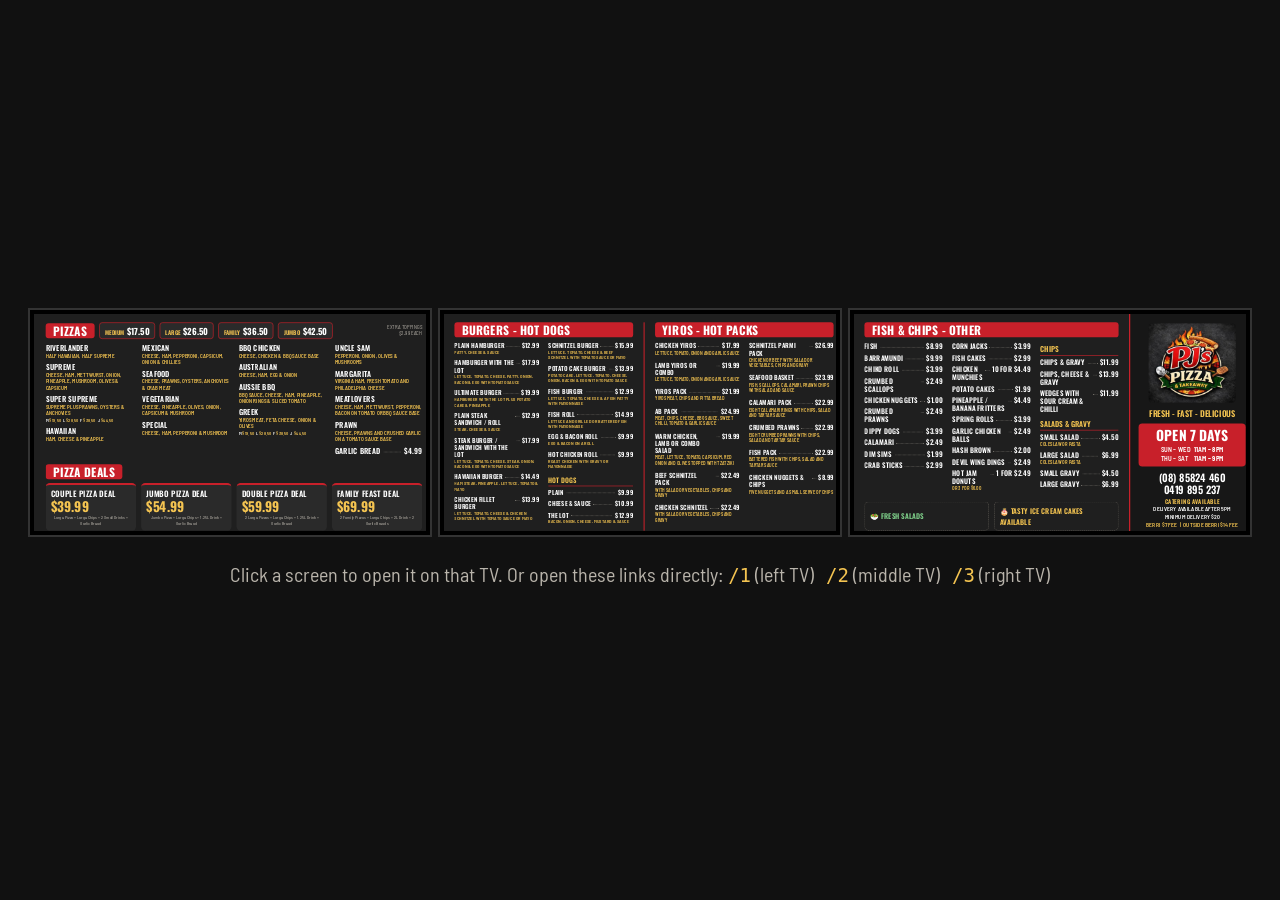
<file: index.html>
<!DOCTYPE html>
<html lang="en">
<head>
<meta charset="utf-8">
<meta name="viewport" content="width=device-width, initial-scale=1, minimum-scale=1, maximum-scale=1, user-scalable=no, viewport-fit=cover">
<meta name="theme-color" content="#1f1f1f">
<title>PJ's Pizza & Takeaway – Menu Wall</title>
<link rel="icon" href="/logo.jpg">
<link rel="preconnect" href="https://fonts.googleapis.com">
<link rel="preconnect" href="https://fonts.gstatic.com" crossorigin>
<link href="https://fonts.googleapis.com/css2?family=Oswald:wght@500;600;700&family=Barlow+Semi+Condensed:wght@500;600;700&display=swap" rel="stylesheet">
<link rel="stylesheet" href="/style.css">
</head>
<body>
<script src="/menu.js"></script>
<script src="/app.js"></script>
</body>
</html>
</file>
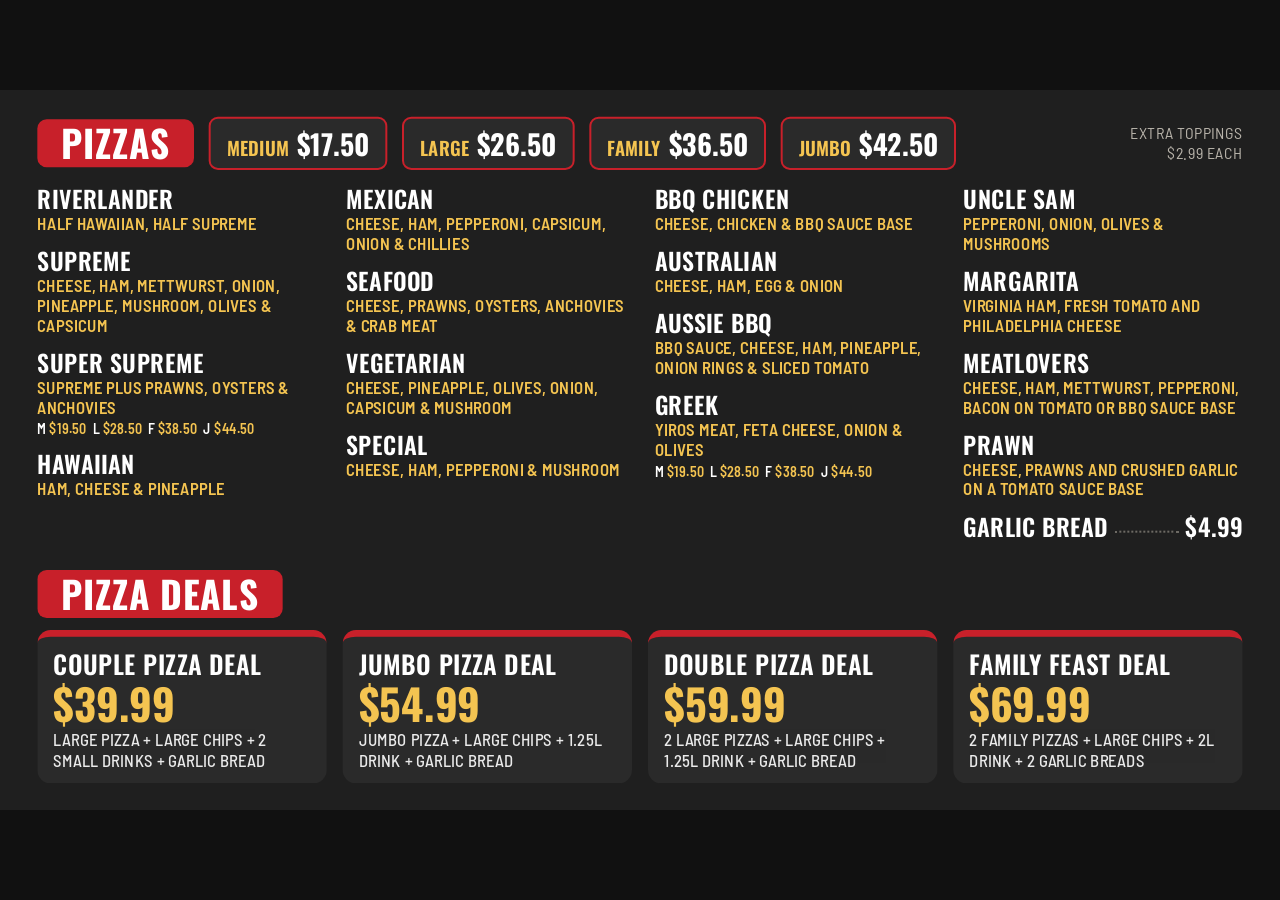
<file: 1.html>
<!DOCTYPE html>
<html lang="en">
<head>
<meta charset="utf-8">
<meta name="viewport" content="width=device-width, initial-scale=1, minimum-scale=1, maximum-scale=1, user-scalable=no, viewport-fit=cover">
<meta name="theme-color" content="#1f1f1f">
<title>PJ's Pizza – Pizzas & Deals</title>
<link rel="icon" href="/logo.jpg">
<link rel="preconnect" href="https://fonts.googleapis.com">
<link rel="preconnect" href="https://fonts.gstatic.com" crossorigin>
<link href="https://fonts.googleapis.com/css2?family=Oswald:wght@500;600;700&family=Barlow+Semi+Condensed:wght@500;600;700&display=swap" rel="stylesheet">
<link rel="stylesheet" href="/style.css">
</head>
<body>
<script>window.SCREEN=1;</script>
<script src="/menu.js"></script>
<script src="/app.js"></script>
</body>
</html>
</file>
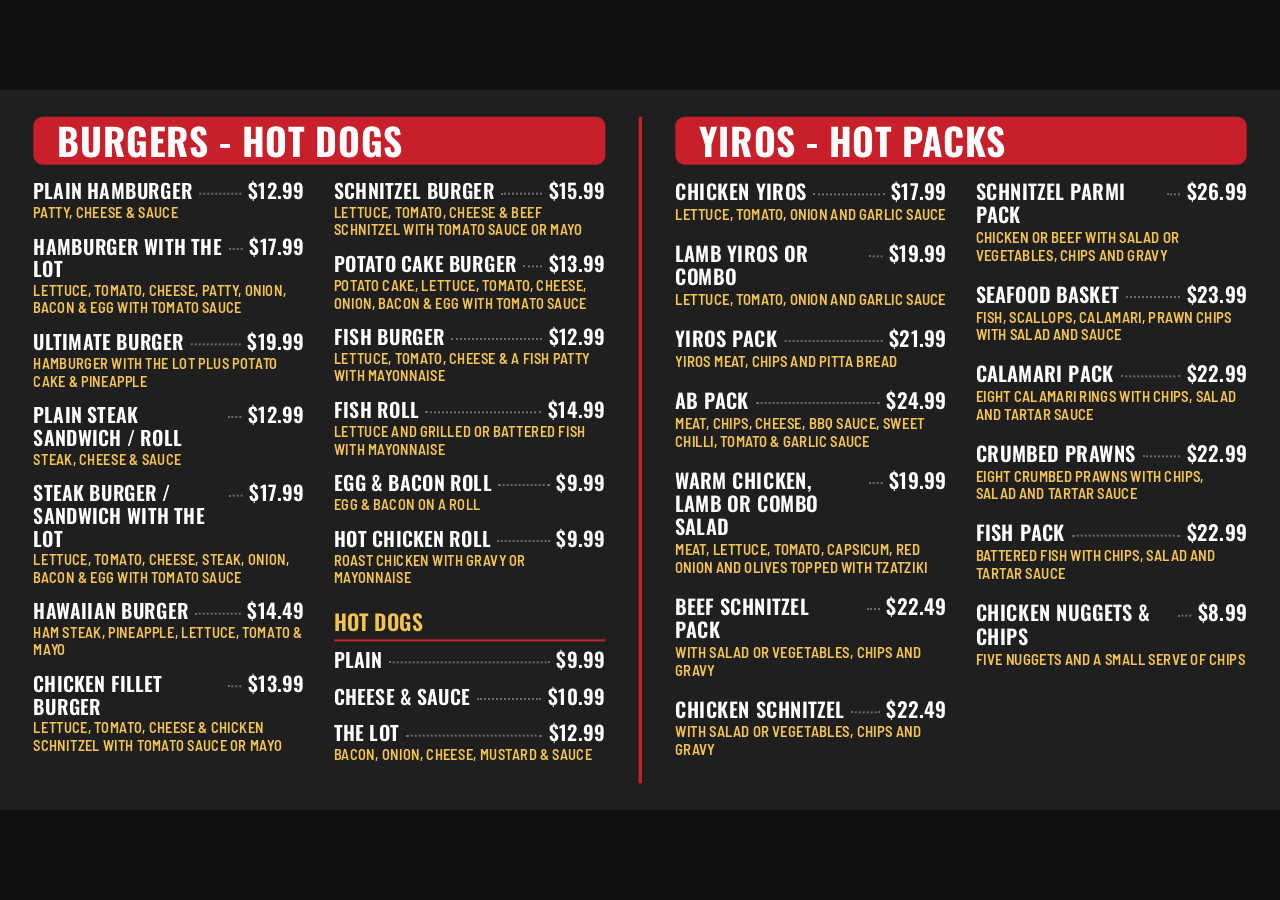
<file: 2.html>
<!DOCTYPE html>
<html lang="en">
<head>
<meta charset="utf-8">
<meta name="viewport" content="width=device-width, initial-scale=1, minimum-scale=1, maximum-scale=1, user-scalable=no, viewport-fit=cover">
<meta name="theme-color" content="#1f1f1f">
<title>PJ's Pizza – Burgers & Yiros</title>
<link rel="icon" href="/logo.jpg">
<link rel="preconnect" href="https://fonts.googleapis.com">
<link rel="preconnect" href="https://fonts.gstatic.com" crossorigin>
<link href="https://fonts.googleapis.com/css2?family=Oswald:wght@500;600;700&family=Barlow+Semi+Condensed:wght@500;600;700&display=swap" rel="stylesheet">
<link rel="stylesheet" href="/style.css">
</head>
<body>
<script>window.SCREEN=2;</script>
<script src="/menu.js"></script>
<script src="/app.js"></script>
</body>
</html>
</file>
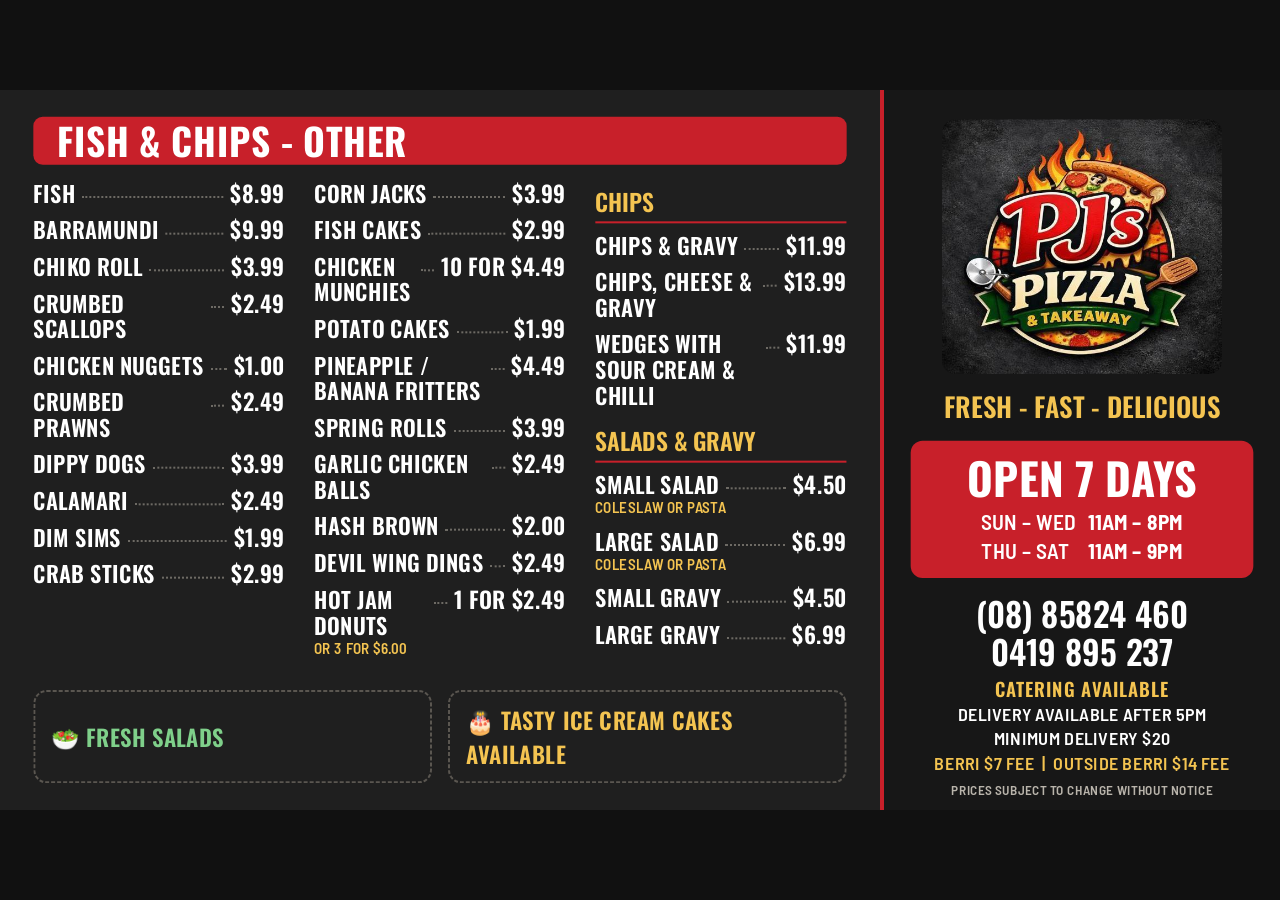
<file: 3.html>
<!DOCTYPE html>
<html lang="en">
<head>
<meta charset="utf-8">
<meta name="viewport" content="width=device-width, initial-scale=1, minimum-scale=1, maximum-scale=1, user-scalable=no, viewport-fit=cover">
<meta name="theme-color" content="#1f1f1f">
<title>PJ's Pizza – Fish & Chips</title>
<link rel="icon" href="/logo.jpg">
<link rel="preconnect" href="https://fonts.googleapis.com">
<link rel="preconnect" href="https://fonts.gstatic.com" crossorigin>
<link href="https://fonts.googleapis.com/css2?family=Oswald:wght@500;600;700&family=Barlow+Semi+Condensed:wght@500;600;700&display=swap" rel="stylesheet">
<link rel="stylesheet" href="/style.css">
</head>
<body>
<script>window.SCREEN=3;</script>
<script src="/menu.js"></script>
<script src="/app.js"></script>
</body>
</html>
</file>
<file: style.css>
:root{
  --bg:#1f1f1f; --panel:#2a2a2a; --red:#c8202a; --gold:#f4c451; --white:#fff; --muted:#b9b4ab;
  --display:"Oswald","Arial Narrow","Helvetica Neue",Arial,sans-serif;
  --text:"Barlow Semi Condensed","Arial Narrow","Helvetica Neue",Arial,sans-serif;
  box-sizing:border-box;
  padding-top:env(safe-area-inset-top,0px); padding-bottom:env(safe-area-inset-bottom,0px);
}
@media (prefers-color-scheme: dark){ :root:not([data-theme="light"]){ --bg:#1f1f1f; } }
:root[data-theme="dark"]{ --bg:#1f1f1f; }
*,*::before,*::after{box-sizing:border-box;margin:0;padding:0}
html,body{height:100%;background:#111;overflow:hidden}
body{font-family:var(--text);color:var(--white)}
body.hide-cursor{cursor:none}

.stage{position:absolute;width:1920px;height:1080px;background:var(--bg);overflow:hidden;transform-origin:0 0}
.screen{position:absolute;inset:0;display:flex}

/* shared type */
.title{display:inline-block;background:var(--red);border-radius:14px;padding:4px 36px 6px;
  font-family:var(--display);font-weight:700;font-size:56px;letter-spacing:1px;line-height:1.1;white-space:nowrap}
.cols{display:grid;gap:0 44px;margin-top:22px;align-content:start}
.c2{grid-template-columns:1fr 1fr} .c3{grid-template-columns:1fr 1fr 1fr} .c4{grid-template-columns:repeat(4,1fr)}
.col{display:flex;flex-direction:column;min-width:0}
.item{margin-bottom:calc(var(--gap,18px)*var(--k,1))}
.row{display:flex;align-items:baseline;gap:10px;font-weight:700;font-size:calc(var(--fs,34px)*var(--k,1));line-height:1.15}
.row .dots{flex:1 1 auto;border-bottom:3px dotted #6d6a64;transform:translateY(-7px);min-width:20px}
.row .price{flex:0 0 auto;font-family:var(--display);font-weight:600;font-size:1.02em}
.desc{color:var(--gold);font-size:calc(var(--ds,24px)*var(--k,1));font-weight:500;line-height:1.2;margin-top:3px}
.extra{font-size:calc(22px*var(--k,1));font-weight:600;margin-top:4px}
.extra em{font-style:normal;color:var(--gold)}
.group{font-family:var(--display);font-weight:600;font-size:calc(36px*var(--k,1));color:var(--gold);
  margin:calc(8px*var(--k,1)) 0 calc(12px*var(--k,1));padding-bottom:4px;border-bottom:3px solid var(--red)}
.fit{flex:1;min-height:0;overflow:hidden;display:flex;flex-direction:column}

/* Screen 1: pizzas + deals */
.s1{flex-direction:column;padding:40px 56px 40px}
.s1 .head{display:flex;align-items:center;gap:22px}
.size{background:var(--panel);border:3px solid var(--red);border-radius:14px;padding:6px 24px;
  display:flex;align-items:baseline;gap:12px;white-space:nowrap}
.size b{font-family:var(--display);font-weight:600;font-size:28px;color:var(--gold)}
.size span{font-family:var(--display);font-weight:700;font-size:42px}
.head .note{font-size:24px;color:var(--muted);line-height:1.2;margin-left:auto;text-align:right}
.deals-wrap{margin-top:auto;padding-top:18px}
.deals{display:grid;grid-template-columns:repeat(4,1fr);gap:24px;margin-top:18px}
.deal{background:var(--panel);border-radius:20px;padding:20px 24px;border-top:10px solid var(--red)}
.deal h3{font-family:var(--display);font-weight:600;font-size:38px;line-height:1.1}
.deal .big{font-family:var(--display);font-weight:700;font-size:64px;color:var(--gold);line-height:1.05;margin:4px 0 6px}
.deal p{font-size:25px;opacity:.9;font-weight:500;line-height:1.22}

/* Screen 2: burgers | yiros */
.s2{padding:40px 0 40px}
.half{flex:1;padding:0 50px;display:flex;flex-direction:column;min-width:0}
.half + .half{border-left:5px solid var(--red)}

/* Screen 3: fish + brand */
.s3 .menu{flex:1;padding:40px 50px;display:flex;flex-direction:column;min-width:0}
.brand{width:600px;background:#171717;border-left:6px solid var(--red);display:flex;flex-direction:column;
  align-items:center;padding:44px 40px 36px;text-align:center}
.logo{width:420px;border-radius:20px;display:block}
.tagline{font-family:var(--display);font-weight:600;color:var(--gold);font-size:40px;margin:18px 0 22px;white-space:nowrap}
.hours{background:var(--red);border-radius:18px;width:100%;padding:22px 20px}
.hours h2{font-family:var(--display);font-weight:700;font-size:66px;line-height:1;white-space:nowrap}
.hours dl{margin-top:14px;display:grid;grid-template-columns:auto auto;gap:6px 18px;justify-content:center;
  font-size:32px;font-weight:600;text-align:left}
.hours dd{font-weight:700}
.phone .num{font-family:var(--display);font-weight:600;font-size:50px;line-height:1.15;display:block}
.phone{margin-top:24px}
.catering{font-family:var(--display);font-weight:600;font-size:28px;color:var(--gold);letter-spacing:1.5px;margin-top:6px;display:block}
.delivery{margin-top:auto;font-size:27px;font-weight:600;line-height:1.35}
.delivery .fees{color:var(--gold)}
.fine{margin-top:10px;font-size:20px;color:var(--muted)}
.alsos{display:flex;gap:24px;margin-top:auto;padding-top:16px}
.also{flex:1;border:3px dashed #5a5650;border-radius:20px;padding:16px 24px;font-family:var(--display);
  font-weight:600;font-size:34px;display:flex;align-items:center;gap:14px}
.also.g{color:#7fd08a} .also.y{color:var(--gold)}

/* Overview (no ?screen=) */
.ov{position:absolute;inset:0;display:flex;flex-direction:column;align-items:center;justify-content:center;gap:24px;padding:24px}
.ov .wall{position:relative;display:flex;gap:10px}
.ov .tv{position:relative;overflow:hidden;border:4px solid #000;outline:2px solid #333;text-decoration:none;color:inherit;display:block}
.ov .tv:hover,.ov .tv:focus-visible{outline:3px solid var(--gold)}
.ov .tv .stage{left:0;top:0}
.ov p{font-size:20px;color:var(--muted);text-align:center;line-height:1.5;max-width:900px}
.ov code{color:var(--gold);font-size:19px}

/* All-caps menu board styling */
body{text-transform:uppercase}
.row{font-family:var(--display);font-weight:600;letter-spacing:.6px}
.desc{letter-spacing:.4px;font-weight:600}
.extra{letter-spacing:.4px}
.deal h3{letter-spacing:.8px}
.deal p{letter-spacing:.3px}
.size b,.head .note,.delivery,.hours dl,.also{letter-spacing:.6px}
.ov p{text-transform:none}

/* TV / kiosk hardening: never scroll, never zoom, no text boosting */
html{-webkit-text-size-adjust:100%;text-size-adjust:100%}
html.tv,html.tv body{position:fixed;inset:0;width:100%;height:100%;overflow:hidden;touch-action:none;overscroll-behavior:none}
html.tv .stage{position:fixed}
</file>
